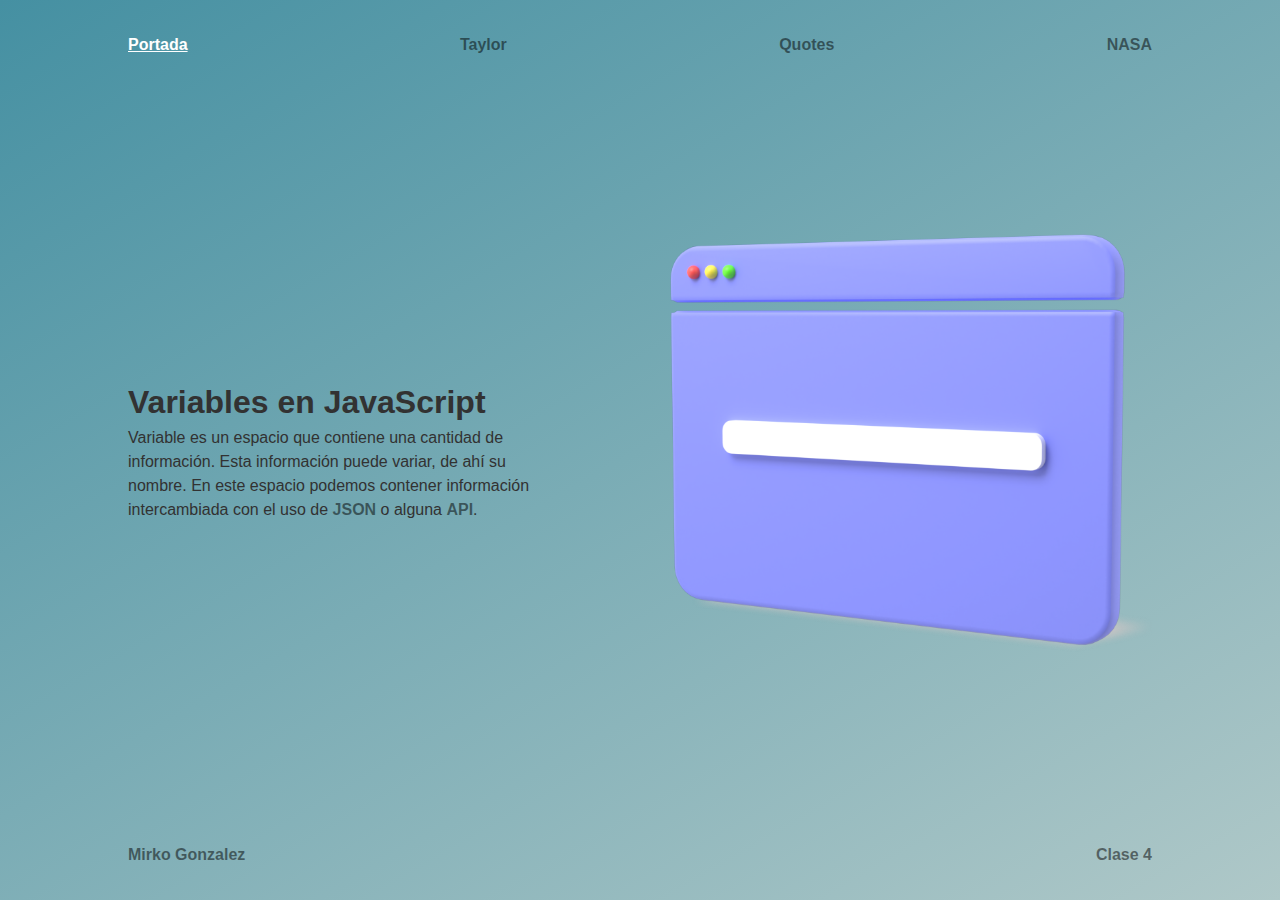
<file: index.html>
<!DOCTYPE html>
<html lang="es">
    <head>
        <meta charset="utf-8" />
        <meta name="viewport" content="width=device-width, initial-scale=1" />
        <meta name="description" content="Diseño y nuevos medios, segunda versión remota" />
        <title>Como_usar_API &#129302;</title>
        <link rel="stylesheet" href="style.css" />
    </head>
    <body>
        <div class="container">
            <nav>
                <p><a href="index.html" class="active">Portada</a> <a href="page.html?ej=1">Taylor</a> <a href="page.html?ej=2">Quotes</a> <a href="page.html?ej=3">NASA</a></p>
            </nav>
            <main>
                <div>
                        <h1>Variables en JavaScript</h1>
                        <p>Variable es un espacio que contiene una cantidad de información. Esta información puede variar, de ahí su nombre. En este espacio podemos contener información intercambiada con el uso de <a href="https://developer.mozilla.org/es/docs/Learn/JavaScript/Objects/JSON" target="_blank" title="JavaScript Object Notation">JSON</a> o alguna <a href="https://es.wikipedia.org/wiki/Web_API" target="_blank" title="Application Programming Interface">API</a>.</p>
                </div>
                <div>
                        <img src="images/isometriclove-1.png" />
                </div>
            </main>
            <footer>
                <p><a href="#">Mirko Gonzalez</a> <a href="#">Clase 4</a></p>
            </footer>
        </div>
    </body>
</html>
</file>
<file: style.css>
@charset "UTF-8";

* {
    margin: 0;
    padding: 0;
}

body {
    font-family: Comfortaa, Arial, sans-serif;
    background: linear-gradient(150deg, rgb(69, 144, 162), rgb(175, 200, 200));
    color: #323232;
}

a {
    font-weight: bold;
    color: rgba(0, 0, 0, 0.5);
    text-decoration: none;
}

a:hover {
    color: rgba(0, 0, 0, 0.75);
    transition: color ease .5s;
}

div.container {
    width: 80vw;
    margin: 0 auto;
}

nav, footer {
    width: 100%;
    min-height: 10vh;
    display: flex;
}

nav p, footer p {
    width: 100%;
    display: flex;
    justify-content: space-between;
    margin:auto;
}

.active {
    text-decoration: underline;
    color: white;
}

main {
    display: flex;
    flex-direction: row;
    flex-wrap: wrap;    
    height: 80vh;
}

main div {
    width: 50%;
    margin:auto;
    line-height: 1.5;
}

main div:first-child h1, main div:first-child blockquote, main div:first-child p{
    padding-right:5rem;
}

main div img{
    max-width:100%;
    height:auto;
}

@media (orientation:portrait){

    main {
        display: flex;
        flex-direction: row;
        flex-wrap: wrap;    
        height: auto;
        min-height: 80vh
    }

    main div {
        width: 100%;
        margin:auto;
        line-height: 1.5;
    }

    main div:first-child h1, main div:first-child blockquote, main div:first-child p{
        padding-right:0;
    }

    main div img{
        max-width:100%;
        height:auto;
        margin:3rem 0;
    }   

}
</file>
